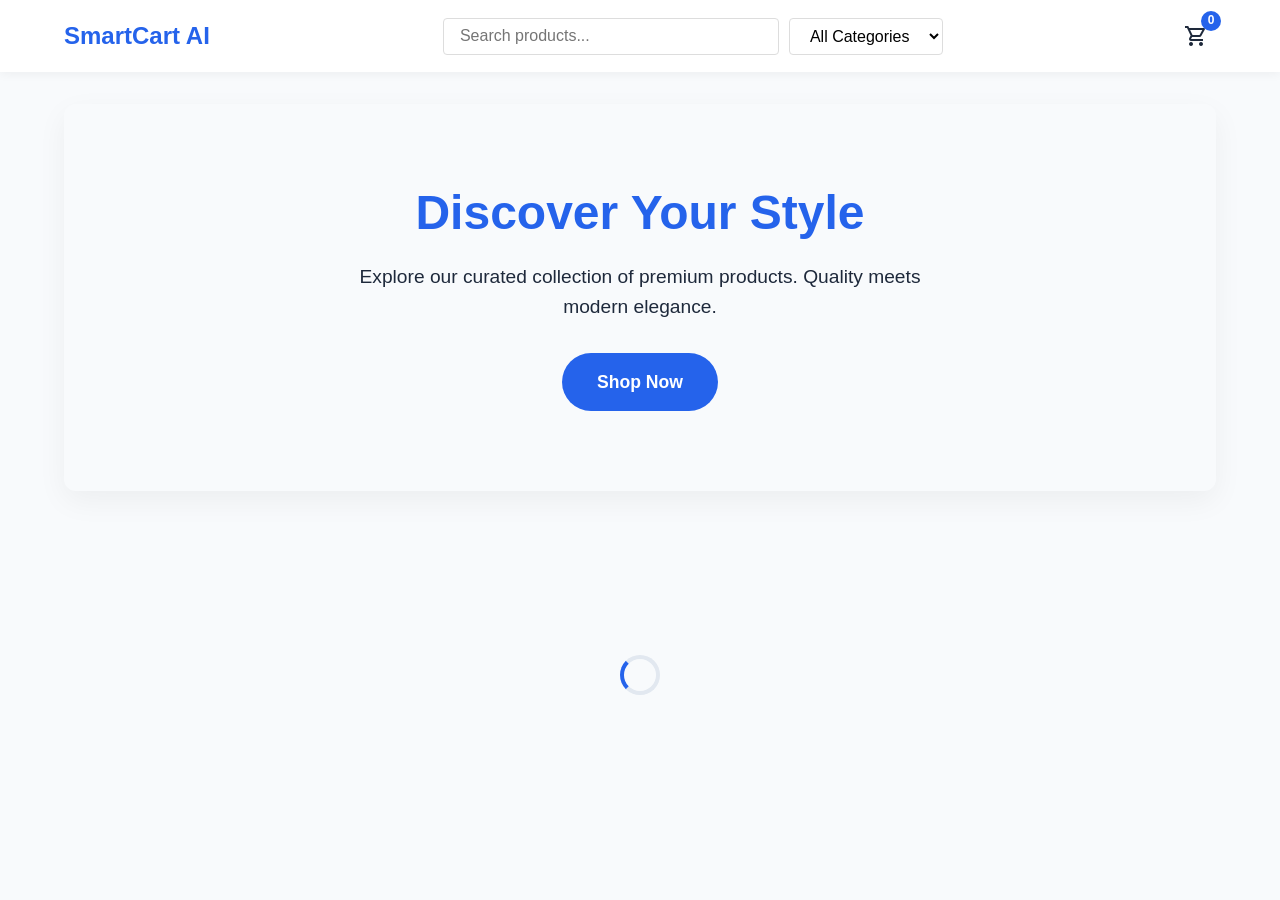
<file: index.html>
<!doctype html>
<html lang="en">
  <head>
    <meta charset="UTF-8" />
    <meta name="viewport" content="width=device-width, initial-scale=1.0" />
    <title>SmartCart AI</title>
    <link rel="stylesheet" href="style.css" />
    <link
      href="https://fonts.googleapis.com/icon?family=Material+Icons+Outlined"
      rel="stylesheet"
    />
  </head>
  <body>
    <header class="navbar">
      <div class="logo">SmartCart AI</div>

      <div class="search-filter-container">
        <input
          type="text"
          id="search-input"
          class="search-input"
          placeholder="Search products..."
        />
        <select id="category-filter" class="category-filter">
          <option value="all">All Categories</option>
          <!-- Categories will be injected here -->
        </select>
      </div>

      <div class="cart-icon-container" id="cart-toggles" onclick="toggleCart()">
        <span class="material-icons-outlined">shopping_cart</span>
        <span class="cart-count" id="cart-count">0</span>
      </div>
    </header>

    <main class="container">
      <!-- HERO SECTION -->
      <section class="hero-section animate-on-scroll">
        <div class="hero-content">
          <h1 class="hero-title">Discover Your Style</h1>
          <p class="hero-subtitle">
            Explore our curated collection of premium products. Quality meets
            modern elegance.
          </p>
          <a href="#products-section" class="btn hero-cta">Shop Now</a>
        </div>
      </section>

      <div id="products-section" class="products-section">
        <div id="loading" class="loading-spinner"></div>
        <div id="error-message" class="error-message hidden"></div>

        <div class="products-grid" id="products-grid">
          <!-- Products will be injected here dynamically -->
        </div>
      </div>
    </main>

    <!-- Cart Sidebar -->
    <div class="cart-overlay" id="cart-overlay" onclick="toggleCart()"></div>
    <aside class="cart-sidebar" id="cart-sidebar">
      <div class="cart-header">
        <h2>Your Cart</h2>
        <button class="close-btn" onclick="toggleCart()">
          <span class="material-icons-outlined">close</span>
        </button>
      </div>

      <div class="cart-items" id="cart-items">
        <!-- Cart items will be listed here -->
      </div>

      <div class="cart-footer">
        <div class="cart-total">
          <span>Total:</span>
          <span id="cart-total-price">$0.00</span>
        </div>
        <button class="btn clear-btn" onclick="clearCart()">Clear Cart</button>
        <button class="btn checkout-btn">Checkout</button>
      </div>
    </aside>

    <!-- Toast Notification Container -->
    <div id="toast-container" class="toast-container"></div>

    <script src="api.js"></script>
    <script src="cart.js"></script>
    <script src="app.js"></script>
  </body>
</html>
</file>
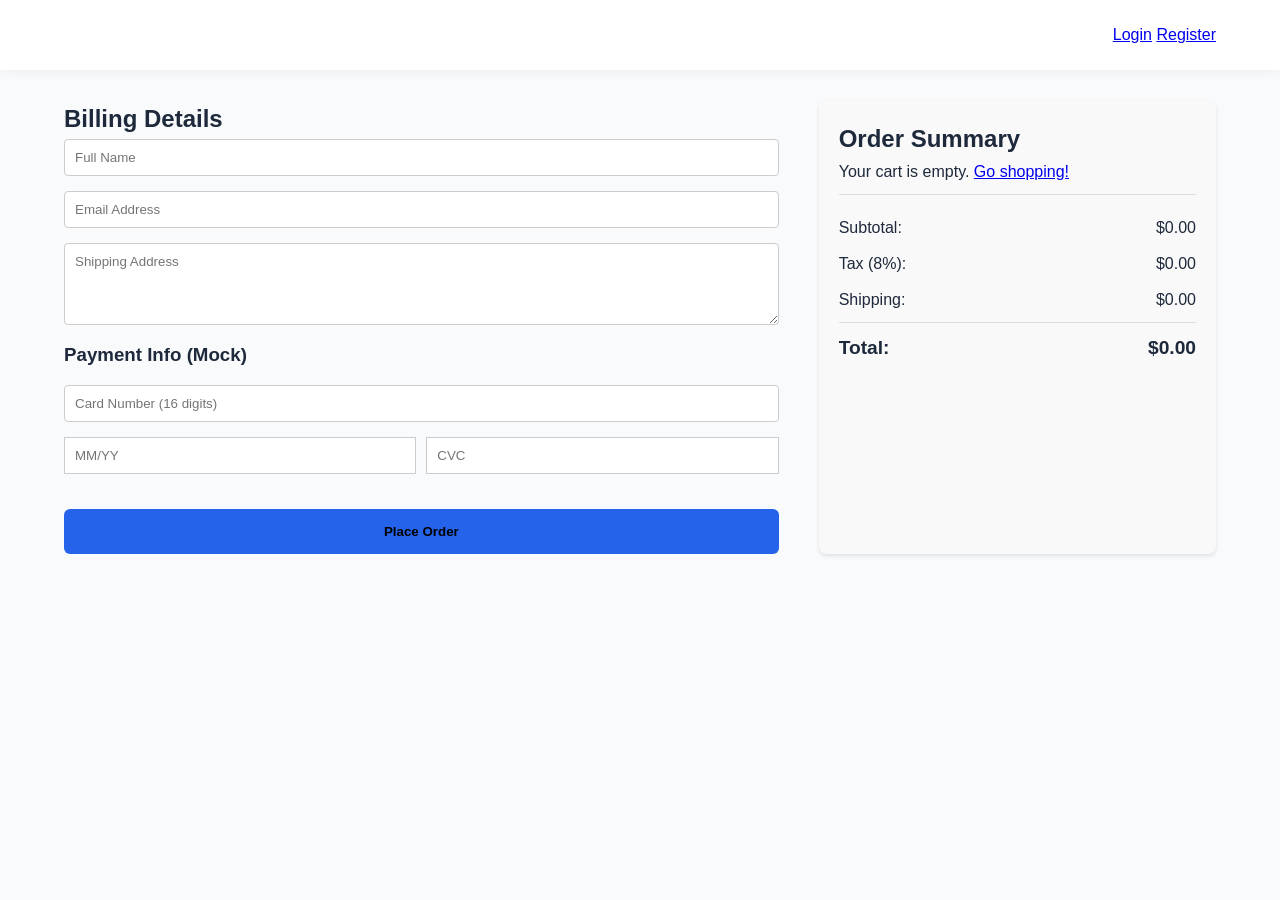
<file: checkout.html>
<!doctype html>
<html lang="en">
<head>
  <meta charset="UTF-8">
  <meta name="viewport" content="width=device-width, initial-scale=1.0">
  <title>Checkout - SmartCart AI</title>
  <link rel="stylesheet" href="style.css">
</head>
<body>
  <header class="navbar">
    <div class="logo"><a href="index.html" style="color:white;text-decoration:none;">SmartCart AI</a></div>
    <div id="auth-container"></div>
  </header>

  <main class="container checkout-container" style="display:flex;gap:40px;margin-top:30px;">
    <!-- Form Side -->
    <div style="flex:2;">
      <h2>Billing Details</h2>
      <form id="checkout-form" style="display:flex;flex-direction:column;gap:15px;" onsubmit="handleCheckout(event)">
        <input type="text" placeholder="Full Name" required style="padding:10px;border:1px solid #ccc;border-radius:4px;">
        <input type="email" placeholder="Email Address" required style="padding:10px;border:1px solid #ccc;border-radius:4px;">
        <textarea placeholder="Shipping Address" rows="4" required style="padding:10px;border:1px solid #ccc;border-radius:4px;"></textarea>
        
        <h3>Payment Info (Mock)</h3>
        <input type="text" placeholder="Card Number (16 digits)" pattern="\d{16}" required style="padding:10px;border:1px solid #ccc;border-radius:4px;">
        <div style="display:flex;gap:10px;">
          <input type="text" placeholder="MM/YY" pattern="\d{2}/\d{2}" required style="padding:10px;border:1px solid #ccc;flex:1;">
          <input type="text" placeholder="CVC" pattern="\d{3}" required style="padding:10px;border:1px solid #ccc;flex:1;">
        </div>
        
        <button type="submit" class="btn" style="margin-top:20px;padding:15px;background:var(--primary-color);">Place Order</button>
      </form>
    </div>

    <!-- Summary Side -->
    <div style="flex:1;background:#f9f9f9;padding:20px;border-radius:8px;box-shadow:0 2px 4px rgba(0,0,0,0.1);">
      <h2>Order Summary</h2>
      <div id="checkout-summary-items" style="margin-bottom:20px;border-bottom:1px solid #ddd;padding-bottom:10px;"></div>
      
      <div style="display:flex;justify-content:space-between;margin-bottom:10px;">
        <span>Subtotal:</span>
        <span id="checkout-subtotal">$0.00</span>
      </div>
      <div style="display:flex;justify-content:space-between;margin-bottom:10px;">
        <span>Tax (8%):</span>
        <span id="checkout-tax">$0.00</span>
      </div>
      <div style="display:flex;justify-content:space-between;margin-bottom:10px;border-bottom:1px solid #ddd;padding-bottom:10px;">
        <span>Shipping:</span>
        <span id="checkout-shipping">$0.00</span>
      </div>
      <div style="display:flex;justify-content:space-between;font-size:1.2rem;font-weight:bold;">
        <span>Total:</span>
        <span id="checkout-total">$0.00</span>
      </div>
    </div>
  </main>

  <script src="cart.js"></script>
  <script src="auth.js"></script>
  <script>
    document.addEventListener("DOMContentLoaded", () => {
      const items = window.getCartItems();
      const container = document.getElementById("checkout-summary-items");
      
      if(items.length === 0) {
        container.innerHTML = "<p>Your cart is empty. <a href='index.html'>Go shopping!</a></p>";
      } else {
        items.forEach(i => {
          container.innerHTML += `<div style="display:flex;justify-content:space-between;margin-bottom:8px;">
            <span>${i.title.slice(0, 20)}... x ${i.quantity}</span>
            <span>$${(i.price * i.quantity).toFixed(2)}</span>
          </div>`;
        });
      }

      document.getElementById("checkout-subtotal").textContent = `$${window.getCartSubtotal().toFixed(2)}`;
      document.getElementById("checkout-tax").textContent = `$${window.getCartTax().toFixed(2)}`;
      document.getElementById("checkout-shipping").textContent = `$${window.getCartShipping().toFixed(2)}`;
      document.getElementById("checkout-total").textContent = `$${window.getCartTotal().toFixed(2)}`;
    });

    function handleCheckout(e) {
      e.preventDefault();
      if(window.getCartItems().length === 0) {
        alert("Cannot place empty order.");
        return;
      }
      alert("Order placed successfully! Thank you for purchasing.");
      window.clearCart();
      window.location.href = "index.html";
    }
  </script>
</body>
</html>
</file>
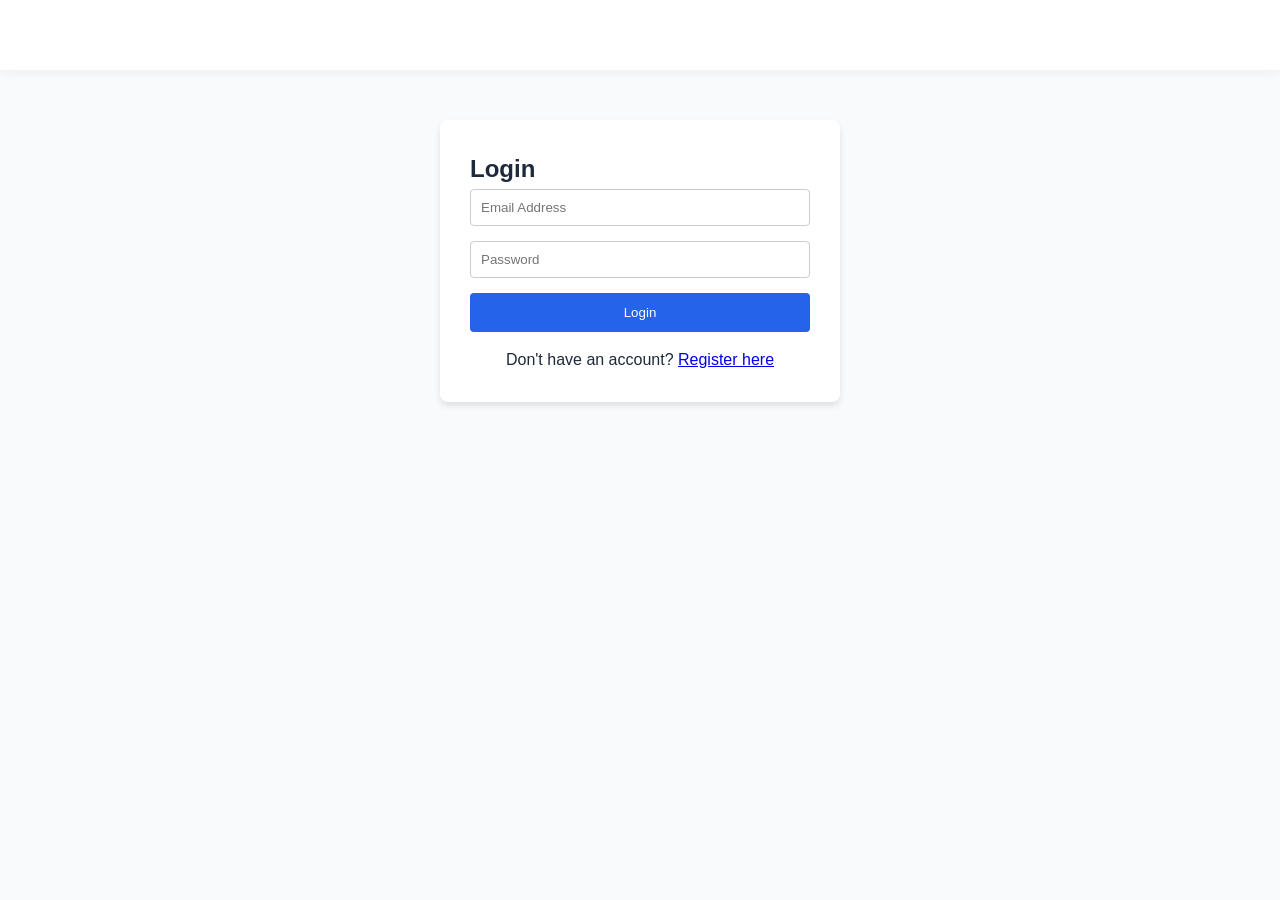
<file: login.html>
<!doctype html>
<html lang="en">
<head>
  <meta charset="UTF-8">
  <title>Login - SmartCart AI</title>
  <link rel="stylesheet" href="style.css">
  <style>
    .auth-form { max-width: 400px; margin: 50px auto; padding: 30px; background: white; border-radius: 8px; box-shadow: 0 4px 6px rgba(0,0,0,0.1); }
    .auth-form input { width: 100%; padding: 10px; margin-bottom: 15px; border: 1px solid #ccc; border-radius: 4px; box-sizing: border-box; }
    .auth-form button { width: 100%; padding: 12px; background: var(--primary-color); color: white; border: none; border-radius: 4px; cursor: pointer; }
  </style>
</head>
<body>
  <header class="navbar">
    <div class="logo"><a href="index.html" style="color:white;text-decoration:none;">SmartCart AI</a></div>
  </header>
  <main class="container">
    <div class="auth-form">
      <h2>Login</h2>
      <form id="login-form">
        <input type="email" id="email" placeholder="Email Address" required>
        <input type="password" id="password" placeholder="Password" required>
        <button type="submit">Login</button>
      </form>
      <p style="text-align:center;margin-top:15px;">Don't have an account? <a href="register.html">Register here</a></p>
    </div>
  </main>
  <script src="auth.js"></script>
  <script>
    document.getElementById("login-form").addEventListener("submit", (e) => {
      e.preventDefault();
      const res = loginUser(
        document.getElementById("email").value,
        document.getElementById("password").value
      );
      if (res.success) window.location.href = "index.html";
      else alert(res.message);
    });
  </script>
</body>
</html>
</file>
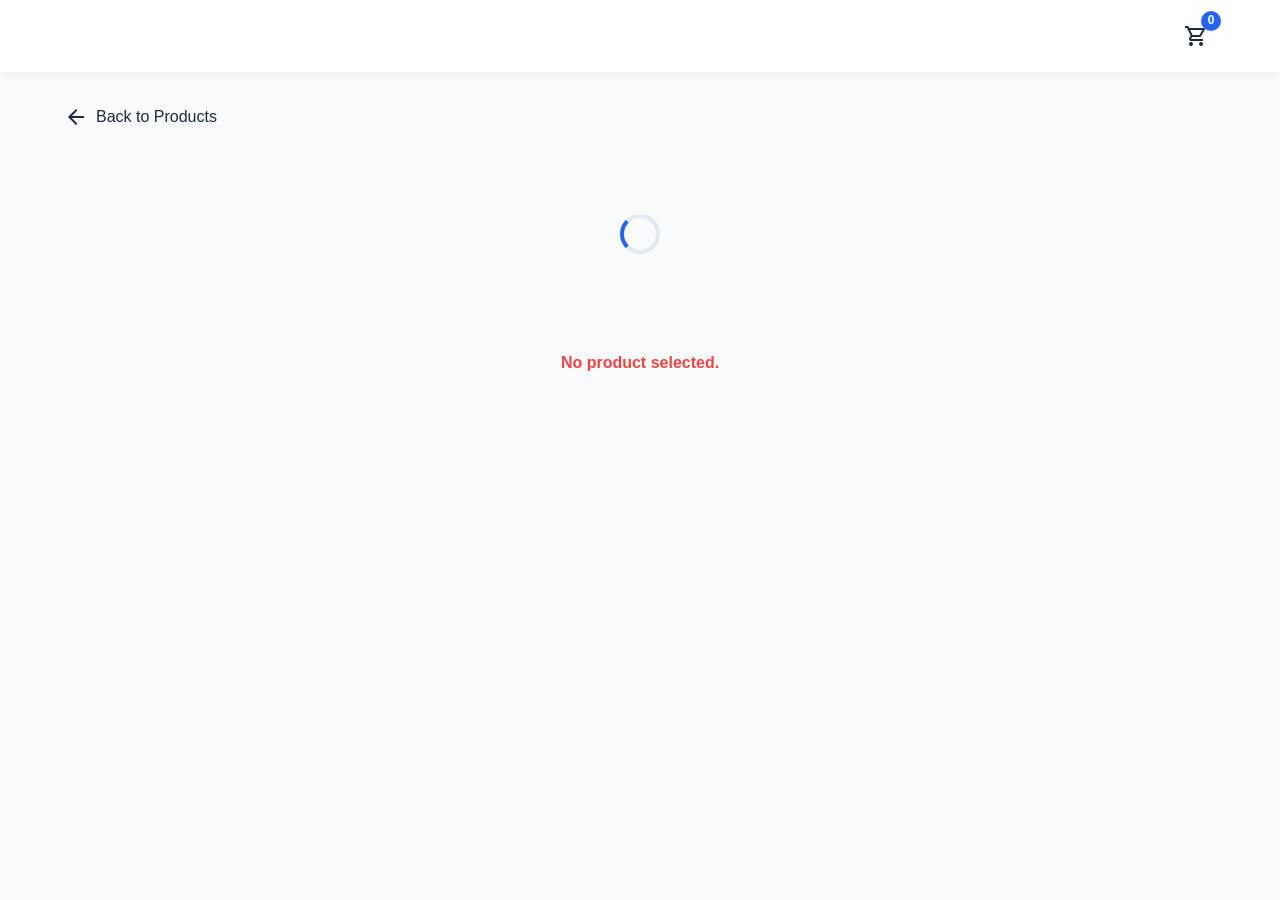
<file: product.html>
<!doctype html>
<html lang="en">
  <head>
    <meta charset="UTF-8" />
    <meta name="viewport" content="width=device-width, initial-scale=1.0" />
    <title>Product Details - SmartCart AI</title>
    <link rel="stylesheet" href="style.css" />
    <link
      href="https://fonts.googleapis.com/icon?family=Material+Icons+Outlined"
      rel="stylesheet"
    />
  </head>
  <body>
    <header class="navbar">
      <div class="logo"><a href="index.html" style="color:white; text-decoration:none;">SmartCart AI</a></div>
      <div class="cart-icon-container" id="cart-toggles" onclick="toggleCart()">
        <span class="material-icons-outlined">shopping_cart</span>
        <span class="cart-count" id="cart-count">0</span>
      </div>
    </header>

    <main class="container">
      <a href="index.html" class="back-btn"><span class="material-icons-outlined">arrow_back</span> Back to Products</a>
      
      <div id="loading" class="loading-spinner"></div>
      <div id="error-message" class="error-message hidden"></div>

      <div class="product-details-container hidden" id="product-details">
        <!-- Product details will be injected here dynamically -->
      </div>
    </main>

    <!-- Cart Sidebar -->
    <div class="cart-overlay" id="cart-overlay" onclick="toggleCart()"></div>
    <aside class="cart-sidebar" id="cart-sidebar">
      <div class="cart-header">
        <h2>Your Cart</h2>
        <button class="close-btn" onclick="toggleCart()">
          <span class="material-icons-outlined">close</span>
        </button>
      </div>

      <div class="cart-items" id="cart-items">
        <!-- Cart items will be listed here -->
      </div>

      <div class="cart-footer">
        <div class="cart-total">
          <span>Total:</span>
          <span id="cart-total-price">$0.00</span>
        </div>
        <button class="btn clear-btn" onclick="clearCart()">Clear Cart</button>
        <button class="btn checkout-btn">Checkout</button>
      </div>
    </aside>

    <!-- Toast Notification Container -->
    <div id="toast-container" class="toast-container"></div>

    <script src="api.js"></script>
    <script src="cart.js"></script>
    <script src="product.js"></script>
  </body>
</html>
</file>
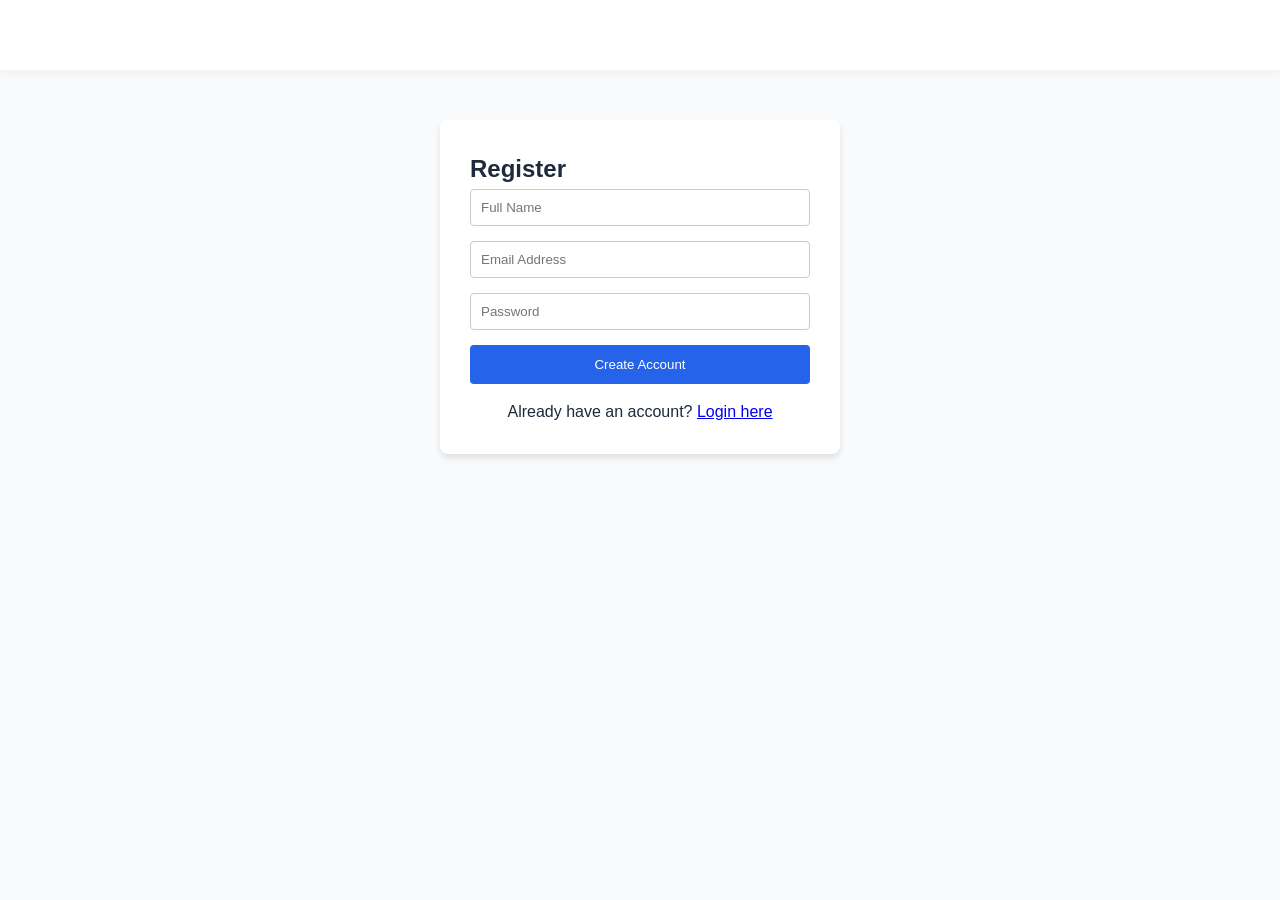
<file: register.html>
<!doctype html>
<html lang="en">
<head>
  <meta charset="UTF-8">
  <title>Register - SmartCart AI</title>
  <link rel="stylesheet" href="style.css">
  <style>
    .auth-form { max-width: 400px; margin: 50px auto; padding: 30px; background: white; border-radius: 8px; box-shadow: 0 4px 6px rgba(0,0,0,0.1); }
    .auth-form input { width: 100%; padding: 10px; margin-bottom: 15px; border: 1px solid #ccc; border-radius: 4px; box-sizing: border-box; }
    .auth-form button { width: 100%; padding: 12px; background: var(--primary-color); color: white; border: none; border-radius: 4px; cursor: pointer; }
  </style>
</head>
<body>
  <header class="navbar">
    <div class="logo"><a href="index.html" style="color:white;text-decoration:none;">SmartCart AI</a></div>
  </header>
  <main class="container">
    <div class="auth-form">
      <h2>Register</h2>
      <form id="register-form">
        <input type="text" id="name" placeholder="Full Name" required>
        <input type="email" id="email" placeholder="Email Address" required>
        <input type="password" id="password" placeholder="Password" required>
        <button type="submit">Create Account</button>
      </form>
      <p style="text-align:center;margin-top:15px;">Already have an account? <a href="login.html">Login here</a></p>
    </div>
  </main>
  <script src="auth.js"></script>
  <script>
    document.getElementById("register-form").addEventListener("submit", (e) => {
      e.preventDefault();
      const res = registerUser(
        document.getElementById("name").value,
        document.getElementById("email").value,
        document.getElementById("password").value
      );
      if (res.success) window.location.href = "index.html";
      else alert(res.message);
    });
  </script>
</body>
</html>
</file>
<file: style.css>
/* CSS Variables for Clean Design */
:root {
  --primary-color: #2563eb;
  --primary-hover: #1d4ed8;
  --text-dark: #1e293b;
  --text-light: #64748b;
  --bg-color: #f8fafc;
  --card-bg: #ffffff;
  --border-color: #e2e8f0;
  --success-color: #10b981;
  --error-color: #ef4444;
  --transition: all 0.3s ease-in-out;
}

/* Global Reset */
* {
  margin: 0;
  padding: 0;
  box-sizing: border-box;
  font-family: "Segoe UI", Tahoma, Geneva, Verdana, sans-serif;
}

body {
  background-color: var(--bg-color);
  color: var(--text-dark);
  line-height: 1.6;
}

.hidden {
  display: none !important;
}

/* Navbar */
.navbar {
  display: flex;
  justify-content: space-between;
  align-items: center;
  padding: 1rem 5%;
  background-color: var(--card-bg);
  box-shadow: 0 2px 10px rgba(0, 0, 0, 0.05);
  position: sticky;
  top: 0;
  z-index: 100;
}

.logo {
  font-size: 1.5rem;
  font-weight: 700;
  color: var(--primary-color);
}

.cart-icon-container {
  position: relative;
  cursor: pointer;
  padding: 0.5rem;
  display: flex;
  align-items: center;
}

.cart-count {
  position: absolute;
  top: 0;
  right: 0;
  background-color: var(--primary-color);
  color: white;
  font-size: 0.75rem;
  font-weight: bold;
  height: 20px;
  width: 20px;
  display: flex;
  justify-content: center;
  align-items: center;
  border-radius: 50%;
  transform: translate(25%, -25%);
}

/* Main Container */
.container {
  width: 90%;
  max-width: 1200px;
  margin: 2rem auto;
}

/* Loading Spinner */
.loading-spinner {
  border: 4px solid var(--border-color);
  border-left-color: var(--primary-color);
  border-radius: 50%;
  width: 40px;
  height: 40px;
  animation: spin 1s linear infinite;
  margin: 4rem auto;
}

@keyframes spin {
  0% {
    transform: rotate(0deg);
  }
  100% {
    transform: rotate(360deg);
  }
}

/* Error Message */
.error-message {
  color: var(--error-color);
  text-align: center;
  padding: 2rem;
  font-weight: bold;
}

/* Products Grid */
.products-grid {
  display: grid;
  grid-template-columns: repeat(auto-fill, minmax(250px, 1fr));
  gap: 2rem;
}

@media (max-width: 600px) {
  .products-grid {
    grid-template-columns: 1fr;
  }
}

/* Product Card */
.product-card {
  background-color: var(--card-bg);
  border-radius: 12px;
  padding: 1.5rem;
  box-shadow: 0 4px 6px rgba(0, 0, 0, 0.05);
  display: flex;
  flex-direction: column;
  transition: var(--transition);
  border: 1px solid var(--border-color);
}

.product-card:hover {
  transform: translateY(-5px);
  box-shadow: 0 10px 20px rgba(0, 0, 0, 0.1);
}

.product-image {
  width: 100%;
  height: 200px;
  object-fit: contain;
  margin-bottom: 1rem;
}

.product-title {
  font-size: 1.1rem;
  font-weight: 600;
  margin-bottom: 0.5rem;
  color: var(--text-dark);
  white-space: nowrap;
  overflow: hidden;
  text-overflow: ellipsis;
}

.product-desc {
  font-size: 0.9rem;
  color: var(--text-light);
  margin-bottom: 1rem;
  display: -webkit-box;
  -webkit-line-clamp: 2;
  -webkit-box-orient: vertical;
  overflow: hidden;
}

.product-price {
  font-size: 1.25rem;
  font-weight: 700;
  color: var(--text-dark);
  margin-bottom: 1rem;
  margin-top: auto; /* Pushes button to bottom */
}

.btn {
  padding: 0.75rem 1rem;
  border: none;
  border-radius: 6px;
  font-weight: 600;
  cursor: pointer;
  transition: var(--transition);
  text-align: center;
}

.add-to-cart-btn {
  background-color: var(--primary-color);
  color: white;
  width: 100%;
}

.add-to-cart-btn:hover {
  background-color: var(--primary-hover);
}

/* Cart Sidebar */
.cart-sidebar {
  position: fixed;
  top: 0;
  right: -100%;
  width: 100%;
  max-width: 400px;
  height: 100vh;
  background-color: var(--card-bg);
  box-shadow: -5px 0 15px rgba(0, 0, 0, 0.1);
  display: flex;
  flex-direction: column;
  transition: right 0.4s ease-in-out;
  z-index: 200;
}

.cart-sidebar.open {
  right: 0;
}

.cart-overlay {
  position: fixed;
  top: 0;
  left: 0;
  width: 100%;
  height: 100%;
  background-color: rgba(0, 0, 0, 0.5);
  opacity: 0;
  visibility: hidden;
  transition: var(--transition);
  z-index: 150;
}

.cart-overlay.show {
  opacity: 1;
  visibility: visible;
}

.cart-header {
  display: flex;
  justify-content: space-between;
  align-items: center;
  padding: 1.5rem;
  border-bottom: 1px solid var(--border-color);
}

.close-btn {
  background: none;
  border: none;
  cursor: pointer;
  color: var(--text-light);
  display: flex;
}

.close-btn:hover {
  color: var(--text-dark);
}

.cart-items {
  flex-grow: 1;
  overflow-y: auto;
  padding: 1.5rem;
  display: flex;
  flex-direction: column;
  gap: 1rem;
}

.cart-item {
  display: flex;
  justify-content: space-between;
  align-items: center;
  padding-bottom: 1rem;
  border-bottom: 1px solid var(--border-color);
}

.cart-item-info {
  display: flex;
  flex-direction: column;
  flex: 1;
}

.cart-item-title {
  font-weight: 600;
  font-size: 0.9rem;
  margin-bottom: 0.25rem;
  display: -webkit-box;
  -webkit-line-clamp: 1;
  -webkit-box-orient: vertical;
  overflow: hidden;
}

.cart-item-price {
  color: var(--text-light);
  font-size: 0.85rem;
}

.cart-item-controls {
  display: flex;
  align-items: center;
  gap: 1rem;
}

.quantity-controls {
  display: flex;
  align-items: center;
  gap: 0.5rem;
}

.qty-btn {
  background: var(--bg-color);
  border: 1px solid var(--border-color);
  border-radius: 4px;
  width: 24px;
  height: 24px;
  display: flex;
  align-items: center;
  justify-content: center;
  cursor: pointer;
}

.remove-btn {
  color: var(--error-color);
  background: none;
  border: none;
  cursor: pointer;
  font-size: 0.85rem;
}

.cart-footer {
  padding: 1.5rem;
  border-top: 1px solid var(--border-color);
}

.cart-total {
  display: flex;
  justify-content: space-between;
  font-size: 1.25rem;
  font-weight: bold;
  margin-bottom: 1rem;
}

.checkout-btn {
  background-color: var(--success-color);
  color: white;
  width: 100%;
  margin-bottom: 0.5rem;
}

.checkout-btn:hover {
  background-color: #059669;
}

.clear-btn {
  background-color: var(--bg-color);
  color: var(--text-dark);
  border: 1px solid var(--border-color);
  width: 100%;
}

.clear-btn:hover {
  background-color: #f1f5f9;
}

/* Toast Notification */
.toast-container {
  position: fixed;
  bottom: 20px;
  right: 20px;
  z-index: 1000;
  display: flex;
  flex-direction: column;
  gap: 10px;
}

.toast {
  background-color: var(--card-bg);
  color: var(--text-dark);
  border-left: 4px solid var(--success-color);
  padding: 1rem;
  border-radius: 4px;
  box-shadow: 0 4px 12px rgba(0, 0, 0, 0.15);
  animation:
    slideIn 0.3s ease-out forwards,
    fadeOut 0.3s ease-out 2.7s forwards;
}

@keyframes slideIn {
  from {
    transform: translateX(100%);
    opacity: 0;
  }
  to {
    transform: translateX(0);
    opacity: 1;
  }
}

@keyframes fadeOut {
  from {
    opacity: 1;
  }
  to {
    opacity: 0;
  }
}

/* ====== NEW STYLES: SEARCH & FILTER ====== */
.search-filter-container {
  display: flex;
  gap: 10px;
  flex: 1;
  max-width: 500px;
  margin: 0 20px;
}

.search-input {
  flex: 1;
  padding: 8px 16px;
  border: 1px solid #ddd;
  border-radius: 4px;
  font-size: 1rem;
}

.category-filter {
  padding: 8px 16px;
  border: 1px solid #ddd;
  border-radius: 4px;
  font-size: 1rem;
  background-color: white;
}

.no-results {
  text-align: center;
  padding: 40px;
  font-size: 1.2rem;
  color: var(--text-light);
  width: 100%;
}

/* ====== NEW STYLES: PRODUCT RATINGS ====== */
.product-rating {
  display: flex;
  align-items: center;
  gap: 4px;
  margin-bottom: 8px;
}

.star {
  font-size: 16px;
  color: #ccc;
}

.star.filled {
  color: #f59e0b;
}

.rating-text {
  font-size: 0.85rem;
  color: var(--text-light);
  margin-left: 4px;
}

/* ====== NEW STYLES: PRODUCT PAGE ====== */
.back-btn {
  display: inline-flex;
  align-items: center;
  gap: 8px;
  margin-bottom: 20px;
  color: var(--text-color);
  text-decoration: none;
  font-weight: 500;
  transition: color 0.2s;
}

.back-btn:hover {
  color: var(--primary-color);
}

.product-details-container {
  display: flex;
  gap: 40px;
  background: white;
  padding: 40px;
  border-radius: 8px;
  box-shadow: 0 4px 6px rgba(0, 0, 0, 0.05);
}

.product-details-image {
  flex: 1;
  max-width: 50%;
  display: flex;
  justify-content: center;
  align-items: center;
  padding: 20px;
  background: #f9f9f9;
  border-radius: 8px;
}

.product-details-image img {
  max-width: 100%;
  max-height: 500px;
  object-fit: contain;
}

.product-details-info {
  flex: 1;
  display: flex;
  flex-direction: column;
}

.product-category-lg {
  text-transform: uppercase;
  letter-spacing: 1px;
  color: var(--text-light);
  font-size: 0.9rem;
  margin-bottom: 10px;
}

.product-title-lg {
  font-size: 2rem;
  margin-bottom: 15px;
  color: var(--text-color);
}

.product-rating-lg {
  display: flex;
  align-items: center;
  gap: 4px;
  margin-bottom: 20px;
}

.rating-text-lg {
  font-size: 1rem;
  color: var(--text-light);
  margin-left: 8px;
}

.product-price-lg {
  font-size: 2rem;
  font-weight: 700;
  color: var(--primary-color);
  margin-bottom: 20px;
}

.product-desc-lg {
  font-size: 1.1rem;
  line-height: 1.6;
  color: var(--text-color);
  margin-bottom: 30px;
}

.add-to-cart-btn-lg {
  display: flex;
  align-items: center;
  justify-content: center;
  gap: 10px;
  padding: 15px 30px;
  font-size: 1.1rem;
  background: var(--primary-color);
  color: white;
  border: none;
  border-radius: 4px;
  cursor: pointer;
  transition: background 0.2s;
  width: max-content;
}

.add-to-cart-btn-lg:hover {
  background: var(--primary-hover);
}

/* Enhancements to existing UI */
.product-card {
  display: flex;
  flex-direction: column;
  justify-content: space-between;
  transition:
    transform 0.2s ease,
    box-shadow 0.2s ease;
  overflow: hidden;
}

.product-card:hover {
  transform: translateY(-5px);
  box-shadow: 0 10px 15px rgba(0, 0, 0, 0.1);
}

.product-link {
  text-decoration: none;
  color: inherit;
  display: block;
  flex: 1;
}

.product-image-container {
  height: 200px;
  padding: 15px;
  background: #f9f9f9;
  display: flex;
  justify-content: center;
  align-items: center;
  margin-bottom: 15px;
}

.product-image {
  max-width: 100%;
  max-height: 100%;
  object-fit: contain;
  transition: transform 0.3s ease;
}

.product-card:hover .product-image {
  transform: scale(1.05);
}

.product-info {
  padding: 0 15px;
}

.product-category {
  font-size: 0.8rem;
  text-transform: uppercase;
  color: var(--text-light);
  margin-bottom: 5px;
  display: block;
}

.product-bottom {
  padding: 15px;
  display: flex;
  flex-direction: column;
  gap: 10px;
}

@media (max-width: 768px) {
  .product-details-container {
    flex-direction: column;
  }
  .product-details-image {
    max-width: 100%;
  }
  .search-filter-container {
    margin-top: 10px;
    margin-bottom: 10px;
    width: 100%;
    order: 3;
    max-width: none;
  }
  .navbar {
    flex-wrap: wrap;
  }
}

/* ====== IMAGE PLACEHOLDER SKELETON ====== */
.product-image,
.product-details-image img,
.cart-item-img {
  background-color: #f0f0f0;
  position: relative;
}

/* Skeleton animation effect before image fully mounts */
.product-image::before {
  content: "";
  display: block;
  position: absolute;
  top: 0;
  left: 0;
  right: 0;
  bottom: 0;
  background: linear-gradient(90deg, #f0f0f0 25%, #e0e0e0 50%, #f0f0f0 75%);
  background-size: 200% 100%;
  animation: skeleton-loading 1.5s infinite;
  z-index: -1;
}

@keyframes skeleton-loading {
  0% {
    background-position: 200% 0;
  }
  100% {
    background-position: -200% 0;
  }
}

img[src*="picsum.photos"] {
  border-radius: 4px;
}

/* ---------- HERO SECTION ---------- */
html {
  scroll-behavior: smooth;
}

.hero-section {
  background: linear-gradient(135deg, var(--light-blue) 0%, var(--background-dim) 100%);
  border-radius: 12px;
  padding: 80px 40px;
  text-align: center;
  margin-bottom: 60px;
  margin-top: 20px;
  box-shadow: 0 10px 30px rgba(0, 0, 0, 0.05);
  display: flex;
  flex-direction: column;
  align-items: center;
  justify-content: center;
}

.hero-title {
  font-size: 3rem;
  color: var(--primary-color);
  margin-bottom: 20px;
  font-weight: 800;
  line-height: 1.2;
}

.hero-subtitle {
  font-size: 1.2rem;
  color: var(--text-color);
  max-width: 600px;
  margin: 0 auto 30px;
  line-height: 1.6;
}

.hero-cta {
  background: var(--primary-color);
  color: #fff;
  padding: 15px 35px;
  font-size: 1.1rem;
  border-radius: 30px;
  text-decoration: none;
  font-weight: bold;
  transition: transform 0.3s ease, box-shadow 0.3s ease;
  display: inline-block;
}

.hero-cta:hover {
  transform: translateY(-3px);
  box-shadow: 0 8px 20px rgba(0, 0, 0, 0.15);
}

/* ---------- SCROLL ANIMATIONS ---------- */
.animate-on-scroll {
  opacity: 0;
  transform: translateY(30px);
  transition: opacity 0.6s ease-out, transform 0.6s ease-out;
  will-change: opacity, transform;
}

.animate-on-scroll.visible {
  opacity: 1;
  transform: translateY(0);
}

/* Delay staggered animations for product grid */
.products-grid .animate-on-scroll:nth-child(1) { transition-delay: 0.1s; }
.products-grid .animate-on-scroll:nth-child(2) { transition-delay: 0.2s; }
.products-grid .animate-on-scroll:nth-child(3) { transition-delay: 0.3s; }
.products-grid .animate-on-scroll:nth-child(4) { transition-delay: 0.4s; }

.products-section {
  padding-top: 40px; /* target spacing */
}

/* ---------- EMPTY STATES ---------- */
.empty-state {
  display: flex;
  flex-direction: column;
  align-items: center;
  justify-content: center;
  text-align: center;
  padding: 60px 20px;
  color: var(--text-light);
  width: 100%;
}

.empty-state-icon {
  font-size: 64px;
  color: var(--border-color);
  margin-bottom: 20px;
}

.empty-state-title {
  font-size: 1.5rem;
  color: var(--text-color);
  margin-bottom: 10px;
  font-weight: bold;
}

.empty-state-btn {
  margin-top: 25px;
  background: var(--primary-color);
  color: white;
  padding: 10px 24px;
  border-radius: 4px;
  border: none;
  cursor: pointer;
  text-decoration: none;
  transition: background 0.3s;
}

.empty-state-btn:hover {
  background: var(--text-color);
}
</file>
